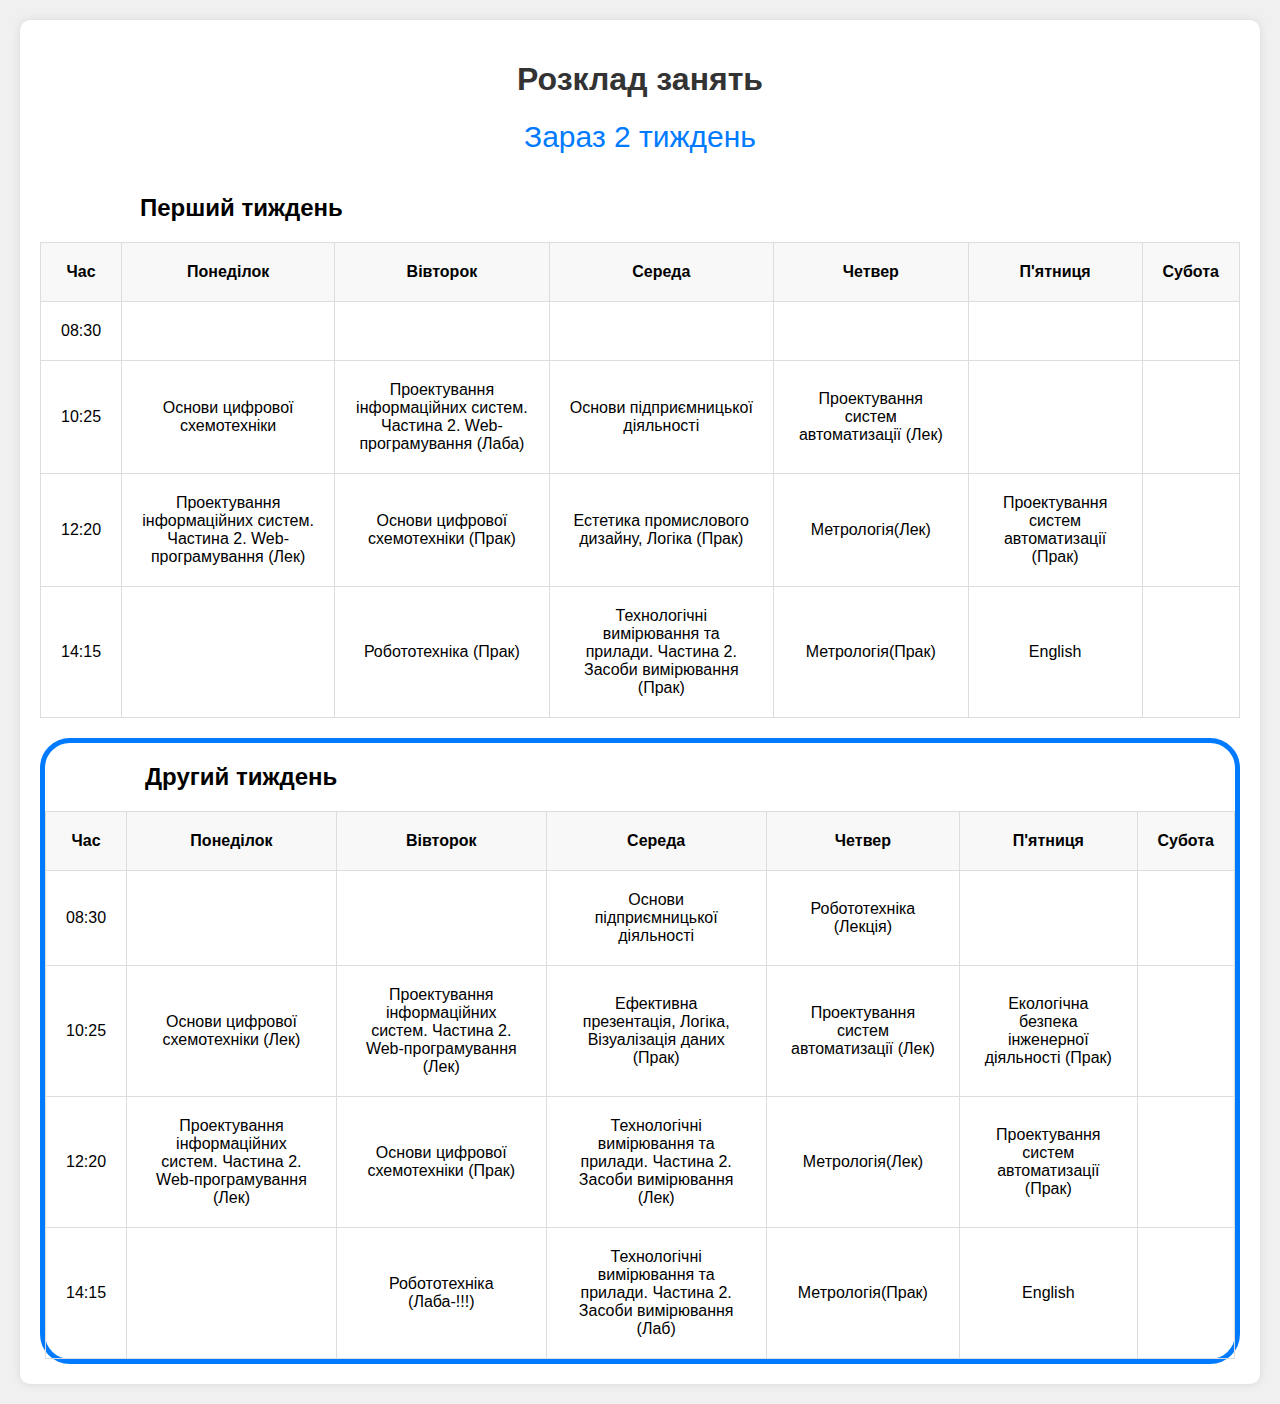
<file: index.html>
<!DOCTYPE html>
<html lang="uk">
<head>
    <meta charset="UTF-8">
    <meta name="viewport" content="width=device-width, initial-scale=1.0">
    <title>Розклад занять</title>
    <link rel="stylesheet" href="styles.css">
</head>
<body>
    <div class="container">
        <h1>Розклад занять</h1>
        <div id="week-indicator"></div>
        <div class="timetable">
            <!-- Перший тиждень -->
            <div class="week" id="week1">
                <h2 class="wname">Перший тиждень</h2>
                <table>
                    <thead>
                        <tr>
                            <th>Час</th>
                            <th>Понеділок</th>
                            <th>Вівторок</th>
                            <th>Середа</th>
                            <th>Четвер</th>
                            <th>П'ятниця</th>
                            <th>Субота</th>
                        </tr>
                    </thead>
                    <tbody id="week1-body">
                        <!-- Рядки розкладу будуть додані через JavaScript -->
                    </tbody>
                </table>
            </div>

            <!-- Другий тиждень -->
            <div class="week" id="week2">
                <h2 class="wname">Другий тиждень</h2>
                <table>
                    <thead>
                        <tr>
                            <th>Час</th>
                            <th>Понеділок</th>
                            <th>Вівторок</th>
                            <th>Середа</th>
                            <th>Четвер</th>
                            <th>П'ятниця</th>
                            <th>Субота</th>
                        </tr>
                    </thead>
                    <tbody id="week2-body">
                        <!-- Рядки розкладу будуть додані через JavaScript -->
                    </tbody>
                </table>
            </div>
        </div>
    </div>
    <script src="script.js"></script>
</body>
</html>
</file>
<file: styles.css>
body {
    font-family: Arial, sans-serif;
    background-color: #f0f0f0;
    margin: 0;
    padding: 20px;
}

.container {
    max-width: 1200px;
    margin: 0 auto;
    background-color: #fff;
    padding: 20px;
    border-radius: 10px;
    box-shadow: 0 0 10px rgba(0, 0, 0, 0.1);
}

h1 {
    text-align: center;
    color: #333;
}

.timetable {
    display: flex;
    flex-direction: column;
    gap: 20px;
}

.week {
    flex: 1;
}

.wname {
   /* margin: auto;*/
    padding: 0%;
   /* text-align: left;*/
    margin-left: 100px;

}





table {
    width: 100%;
    border-collapse: collapse;
    margin-top: 10px;
}

th, td {
    padding: 20px;
    border: 1px solid #ddd;
    text-align: center;
}

th {
    background-color: #f8f8f8;
}

.current-week {
    border: 5px solid #007bff ;
    border-radius: 30px;
}

.current-class {
    background-color: #007bff;
    color: white;
}

#week-indicator {
    text-align: center;
    font-size: 30px;
    margin-bottom: 20px;
    color: #007bff;
}
</file>
